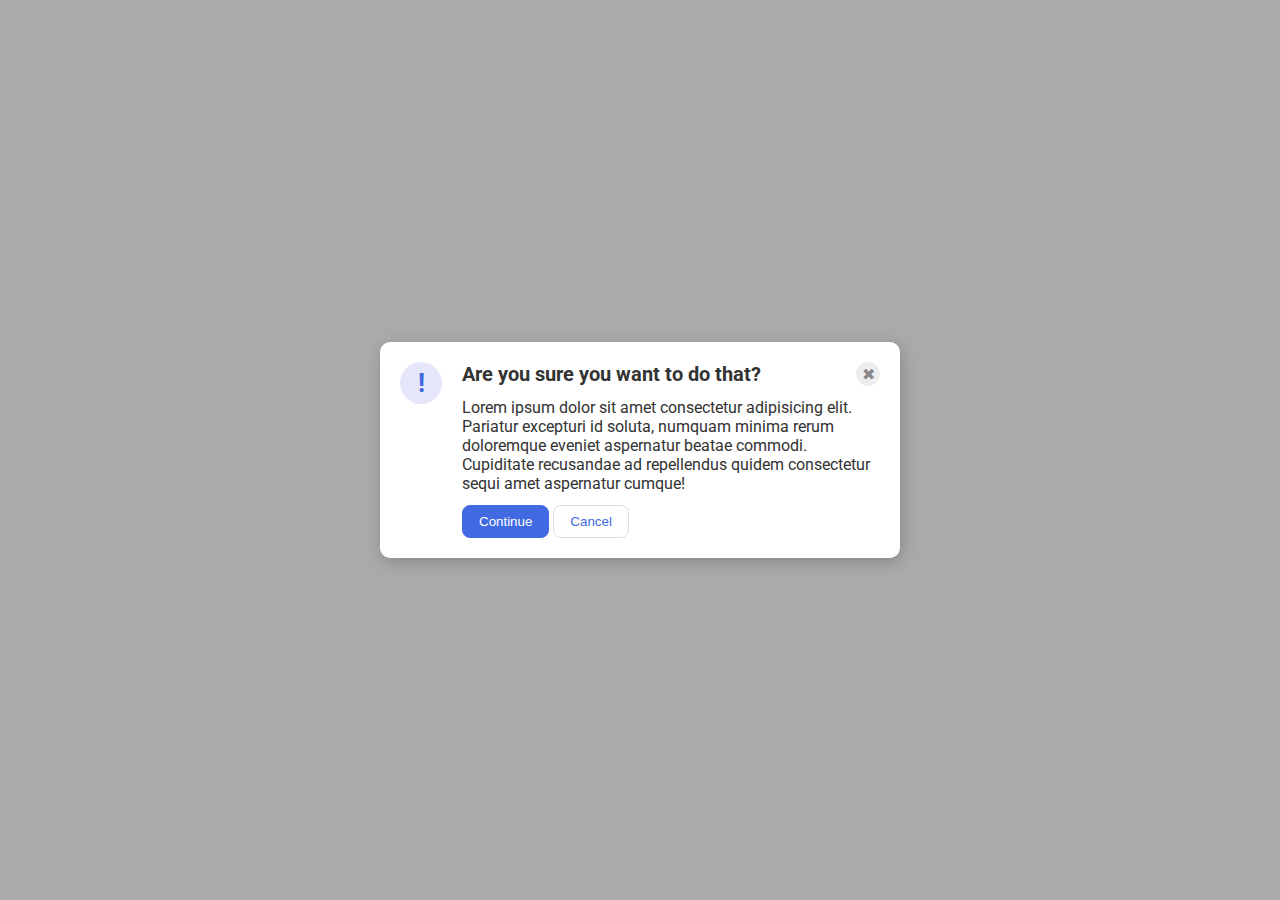
<file: flex/05-flex-modal/index.html>
<!DOCTYPE html>
<html lang="en">
  <head>
    <meta charset="UTF-8">
    <meta http-equiv="X-UA-Compatible" content="IE=edge">
    <meta name="viewport" content="width=device-width, initial-scale=1.0">
    <link rel="stylesheet" href="style.css">
    <title>Modal</title>
  </head>
  <body>
    <div class="modal">
      <div class="icon">!</div>
      <div id="inside">
        <div class="header">Are you sure you want to do that?
          <button class="close-button">✖</button>
        </div>
        <div class="text">Lorem ipsum dolor sit amet consectetur adipisicing elit. Pariatur excepturi id soluta, numquam minima rerum doloremque eveniet aspernatur beatae commodi. Cupiditate recusandae ad repellendus quidem consectetur sequi amet aspernatur cumque!</div>
        <button class="continue">Continue</button>
        <button class="cancel">Cancel</button>
      </div>
    </div>
  </body>
</html>
</file>
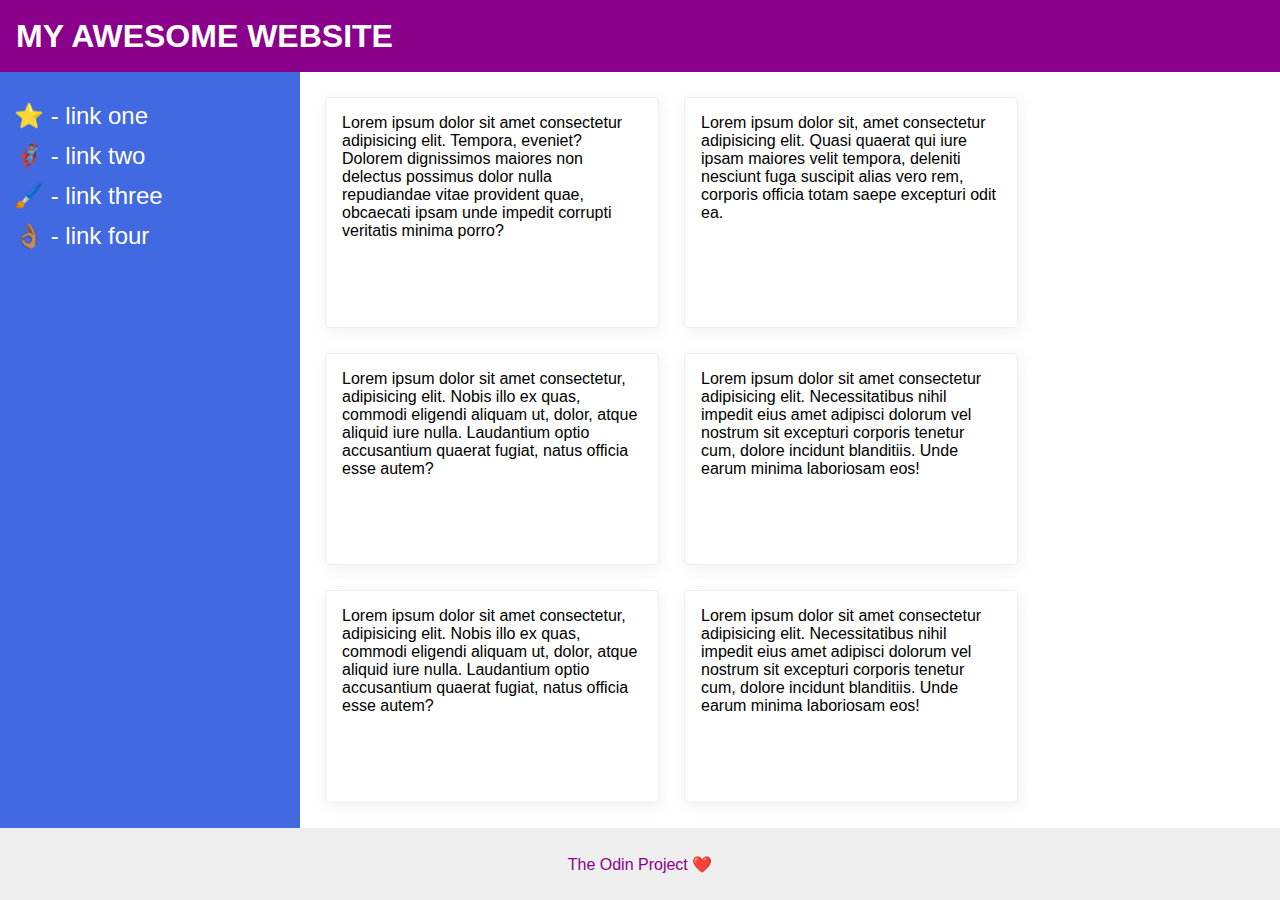
<file: flex/07-flex-layout-2/index.html>
<!DOCTYPE html>
<html lang="en">
  <head>
    <meta charset="UTF-8" />
    <meta http-equiv="X-UA-Compatible" content="IE=edge" />
    <meta name="viewport" content="width=device-width, initial-scale=1.0" />
    <title>The Holy Grail</title>
    <link rel="stylesheet" href="style.css" />
  </head>
  <body>
    <div class="header">MY AWESOME WEBSITE</div>
    <div class="inside">
      <div class="sidebar">
        <ul>
          <li><a href="#">⭐ - link one</a></li>
          <li><a href="#">🦸🏽‍♂️ - link two</a></li>
          <li><a href="#">🖌️ - link three</a></li>
          <li><a href="#">👌🏽 - link four</a></li>
        </ul>
      </div>
      <div class="content">
        <div class="card">
          Lorem ipsum dolor sit amet consectetur adipisicing elit. Tempora,
          eveniet? Dolorem dignissimos maiores non delectus possimus dolor nulla
          repudiandae vitae provident quae, obcaecati ipsam unde impedit corrupti
          veritatis minima porro?
        </div>
        <div class="card">
          Lorem ipsum dolor sit, amet consectetur adipisicing elit. Quasi quaerat
          qui iure ipsam maiores velit tempora, deleniti nesciunt fuga suscipit
          alias vero rem, corporis officia totam saepe excepturi odit ea.
        </div>
        <div class="card">
          Lorem ipsum dolor sit amet consectetur, adipisicing elit. Nobis illo ex
          quas, commodi eligendi aliquam ut, dolor, atque aliquid iure nulla.
          Laudantium optio accusantium quaerat fugiat, natus officia esse autem?
        </div>
        <div class="card">
          Lorem ipsum dolor sit amet consectetur adipisicing elit. Necessitatibus
          nihil impedit eius amet adipisci dolorum vel nostrum sit excepturi
          corporis tenetur cum, dolore incidunt blanditiis. Unde earum minima
          laboriosam eos!
        </div>
        <div class="card">
          Lorem ipsum dolor sit amet consectetur, adipisicing elit. Nobis illo ex
          quas, commodi eligendi aliquam ut, dolor, atque aliquid iure nulla.
          Laudantium optio accusantium quaerat fugiat, natus officia esse autem?
        </div>
        <div class="card">
          Lorem ipsum dolor sit amet consectetur adipisicing elit. Necessitatibus
          nihil impedit eius amet adipisci dolorum vel nostrum sit excepturi
          corporis tenetur cum, dolore incidunt blanditiis. Unde earum minima
          laboriosam eos!
        </div>
      </div>
    </div>
    <div class="footer">The Odin Project ❤️</div>
  </body>
</html>
</file>
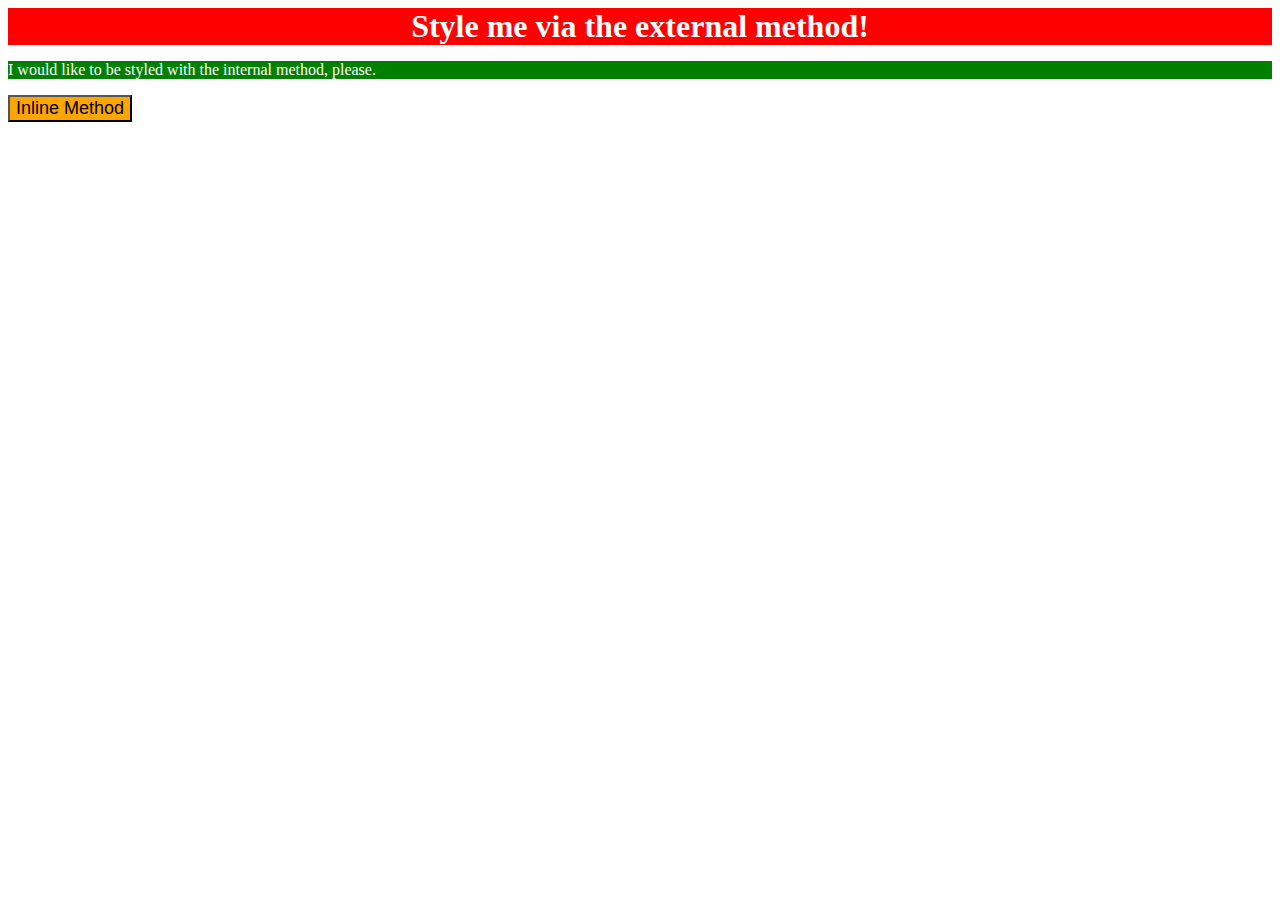
<file: foundations/01-css-methods/index.html>
<!DOCTYPE html>
<html lang="en">
  <head>
    <style>
      p{
        background-color: green;
        color: white;
        font: 18px;
      }
    </style>
    <link rel="stylesheet" href="styles.css">
    <meta charset="UTF-8">
    <meta http-equiv="X-UA-Compatible" content="IE=edge">
    <meta name="viewport" content="width=device-width, initial-scale=1.0">
    <title>Methods for Adding CSS</title>
  </head>
  <body>
    <div>Style me via the external method!</div>
    <p>I would like to be styled with the internal method, please.</p>
    <button style="background-color: orange; font-size: 18px;">Inline Method</button>
  </body>
</html>
</file>
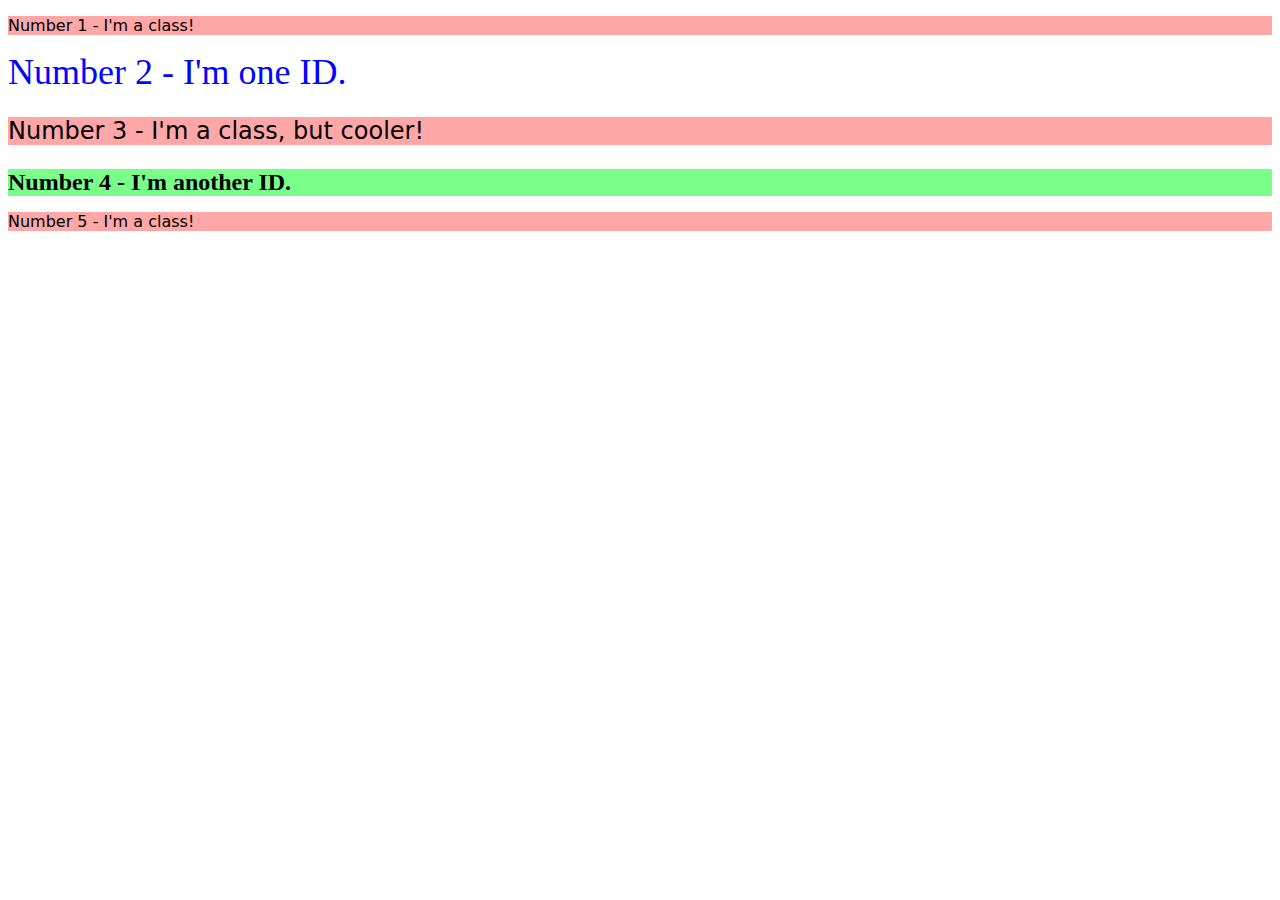
<file: foundations/02-class-id-selectors/index.html>
<!DOCTYPE html>
<html lang="en">
  <head>
    <link rel="stylesheet" href="style.css">
    <meta charset="UTF-8">
    <meta http-equiv="X-UA-Compatible" content="IE=edge">
    <meta name="viewport" content="width=device-width, initial-scale=1.0">
    <title>Class and ID Selectors</title>
    <link rel="stylesheet" href="style.css">
  </head>
  <body>
    <p class="classA">Number 1 - I'm a class!</p>
    <div id="numtwo">Number 2 - I'm one ID.</div>
    <p class="classA classB">Number 3 - I'm a class, but cooler!</p>
    <div id="numfour">Number 4 - I'm another ID.</div>
    <p class="classA classC">Number 5 - I'm a class!</p>
  </body>
</html>
</file>
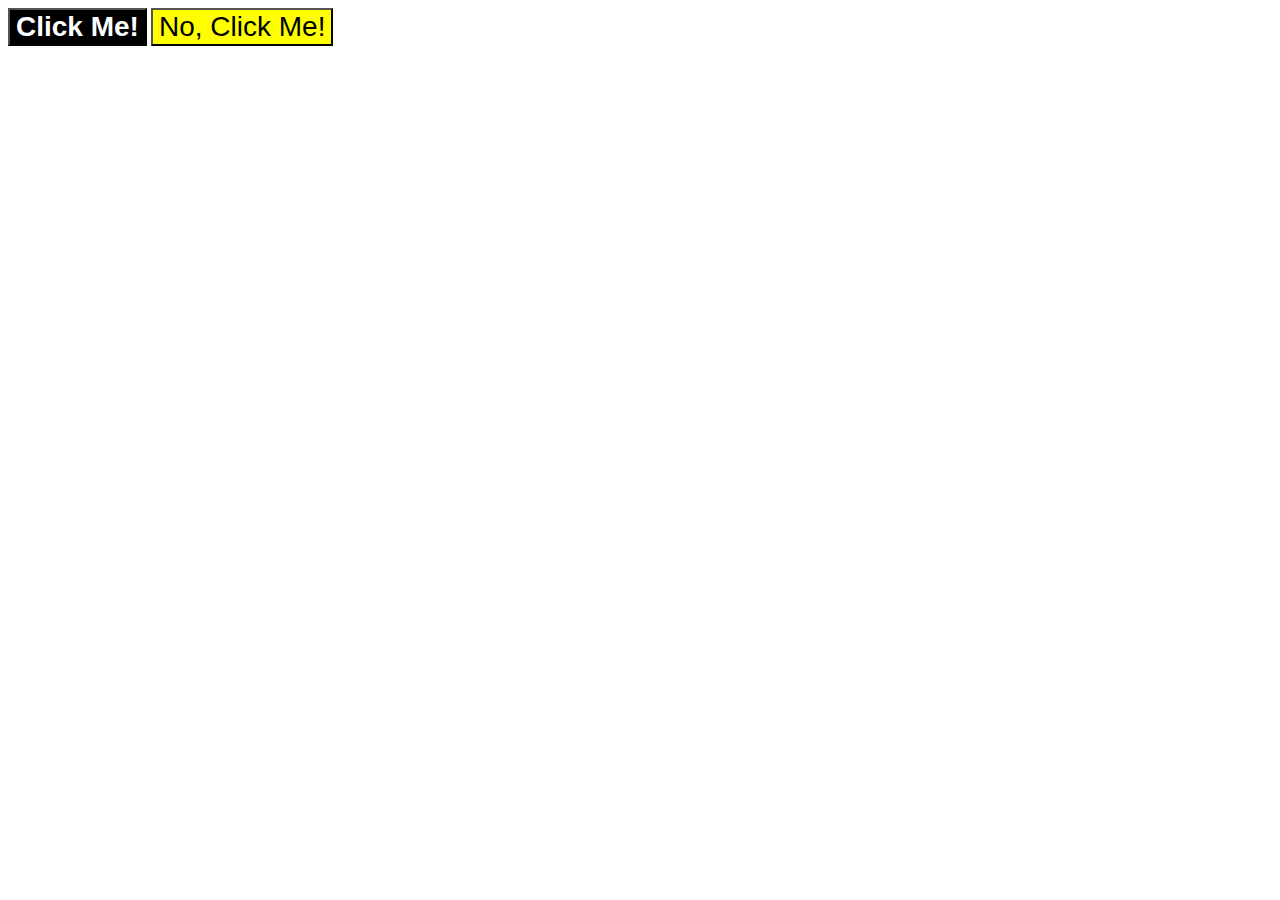
<file: foundations/03-grouping-selectors/index.html>
<!DOCTYPE html>
<html lang="en">
  <head>
    <meta charset="UTF-8">
    <meta http-equiv="X-UA-Compatible" content="IE=edge">
    <meta name="viewport" content="width=device-width, initial-scale=1.0">
    <title>Grouping Selectors</title>
    <link rel="stylesheet" href="style.css">
  </head>
  <body>
    <button class="first">Click Me!</button>
    <button class="second">No, Click Me!</button>
  </body>
</html>
</file>
<file: flex/05-flex-modal/style.css>
@import url('https://fonts.googleapis.com/css2?family=Roboto:wght@400;700&display=swap');

html, body {
  height: 100%;
}

body {
  font-family: Roboto, sans-serif;
  margin: 0;
  background: #aaa;
  color: #333;
  /* I'll give you this one for free lol */
  display: flex;
  align-items: center;
  justify-content: center;
}

.header{
  font-size: 20px;
  font-weight: bold;
  display: flex;
  justify-content: space-between;
  margin-bottom: 12px;
}

.text{
  margin-bottom: 12px;
}

.modal {
  background: white;
  width: 480px;
  border-radius: 10px;
  box-shadow: 2px 4px 16px rgba(0,0,0,.2);
  display: flex;
  padding: 20px;
  gap: 20px;
}

.icon {
  color: royalblue;
  font-size: 26px;
  font-weight: 700;
  background: lavender;
  width: 42px;
  height: 42px;
  border-radius: 50%;
  display: flex;
  align-items: center;
  justify-content: center;
  flex: 1 0 auto;
}

.close-button {
  background: #eee;
  border-radius: 50%;
  color: #888;
  font-weight: 400;
  font-size: 16px;
  height: 24px;
  width: 24px;
  display: flex;
  align-items: center;
  justify-content: center;
  border: 1px solid #eee;
  padding: 0;
}

button {
  cursor: pointer;
  padding: 8px 16px;
  border-radius: 8px;
}

button.continue {
  background: royalblue;
  border: 1px solid royalblue;
  color: white;
}

button.cancel {
  background: white;
  border: 1px solid #ddd;
  color: royalblue;
}
</file>
<file: flex/07-flex-layout-2/style.css>
body {
  font-family: -apple-system, BlinkMacSystemFont, 'Segoe UI', Roboto, Oxygen, Ubuntu, Cantarell, 'Open Sans', 'Helvetica Neue', sans-serif;
  margin: 0;
  min-height: 100vh;
  display: flex;
  flex-direction: column;
}

.header {
  height: 72px;
  background: darkmagenta;
  color: white;
  font-size: 32px;
  display: flex;
  align-items: center;
  font-weight:900;
  padding-left: 16px;
}

.footer {
  height: 72px;
  background: #eee;
  color: darkmagenta;
  display: flex;
  align-items: center;
  justify-content: center;
}

.inside{
  flex: 1;
  display: flex;
}

.sidebar {
  width: 300px;
  background: royalblue;
  box-sizing: border-box;
  flex-shrink: 0;
}

.card {
  border: 1px solid #eee;
  box-shadow: 2px 4px 16px rgba(0,0,0,.06);
  border-radius: 4px;
  width: 300px;
  padding: 16px;
}

ul{
  padding: 14px;
  list-style-type: none;
}

.content{
  padding:25px;
  display: flex;
  flex-wrap: wrap;
  gap: 25px;
}

li{
  margin-bottom: 12px;
}

a{
  color: white;
  text-decoration: none;
  font-size: 24px;
}
</file>
<file: foundations/01-css-methods/styles.css>
div {
    color: white;
    background-color: red;
    font-size: 32px;
    text-align: center;
    font-weight: bold;
}
</file>
<file: foundations/02-class-id-selectors/style.css>
.classA {
    background-color: rgb(255	167	167	);
    font-family: Verdana, "DejaVu Sans", sans-serif;
}

#numtwo {
    color: rgb(0	5	251	);
    font-size: 36px;
}

.classB {
    font-size: 24px;
}

#numfour {
    background-color: rgb(121	255	137	);
    font-size: 24px;
    font-weight: bold;
}
</file>
<file: foundations/03-grouping-selectors/style.css>
.first {
    background-color: black;
    color: white;
    font-weight: bold;
}

.second {
    background-color: yellow;
}

.first, .second {
    font-size: 28px;
    font-family: Helvetica, "Times New Roman", sans-serif;
}
</file>
